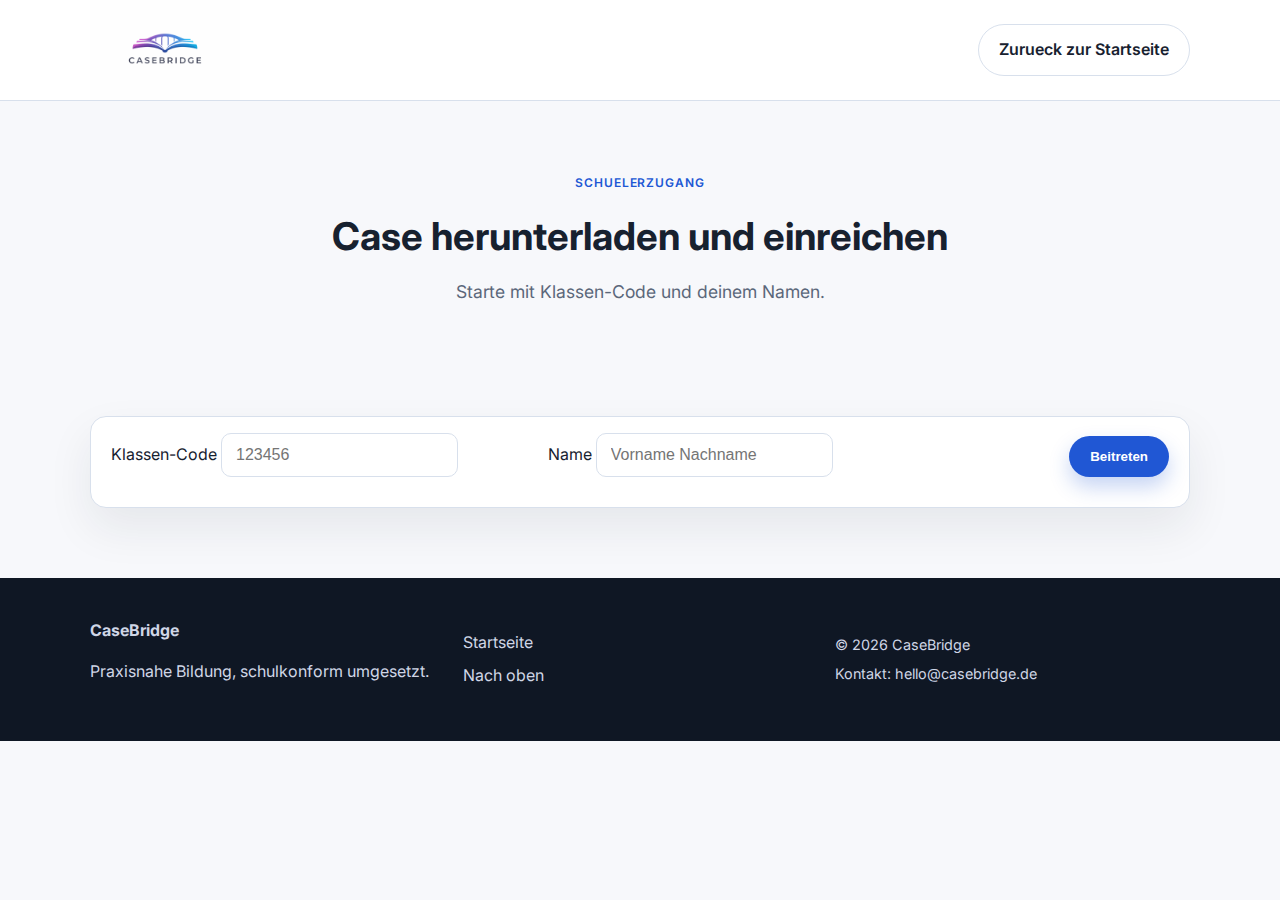
<file: schueler.html>
<!DOCTYPE html>
<html lang="de">
<head>
  <meta charset="UTF-8" />
  <meta name="viewport" content="width=device-width, initial-scale=1" />
  <title>Schueler-Portal – CaseBridge</title>
  <link rel="stylesheet" href="styles.css" />
  <link rel="preconnect" href="https://fonts.googleapis.com" />
  <link rel="preconnect" href="https://fonts.gstatic.com" crossorigin />
  <link href="https://fonts.googleapis.com/css2?family=Inter:wght@300;400;500;600;700&display=swap" rel="stylesheet" />
</head>
<body>
  <header class="site-header">
    <div class="container header-inner">
      <a href="index.html" class="brand">
        <img src="casebridge-logo.png" alt="CaseBridge Logo" class="brand-logo">
      </a>
      <a class="btn btn-outline" href="index.html#library">Zurueck zur Startseite</a>
    </div>
  </header>

  <main>
    <section class="portal-hero">
      <div class="container">
        <p class="eyebrow">Schuelerzugang</p>
        <h1>Case herunterladen und einreichen</h1>
        <p class="lead">Starte mit Klassen-Code und deinem Namen.</p>
      </div>
    </section>

    <section class="section">
      <div class="container student-layout">
        <div class="student-join-bar" id="join-panel">
          <form class="student-form student-form-inline" id="join-form">
            <label>
              <span>Klassen-Code</span>
              <input id="class-code-input" type="text" inputmode="numeric" placeholder="123456" maxlength="6" required />
            </label>
            <label>
              <span>Name</span>
              <input id="student-name-input" type="text" placeholder="Vorname Nachname" required />
            </label>
            <button class="btn btn-primary" type="submit">Beitreten</button>
            <p class="login-status" id="join-status" aria-live="polite"></p>
          </form>
        </div>

        <div class="student-card student-workspace" id="student-workspace" style="display: none;">
          <h2 id="case-title">Case</h2>
          <p class="small" id="case-meta"></p>
          <div class="student-actions student-workspace-actions">
            <a class="btn btn-primary" id="student-download" href="student-pdf.pdf" download>Case herunterladen</a>
            <button class="btn btn-outline" id="leave-session" type="button">Abmelden</button>
          </div>

          <div class="upload-area" id="student-upload-area">
            <p><strong>Datei hierher ziehen</strong> oder klicken zum Auswaehlen</p>
            <p class="upload-hint">Unterstuetzte Formate: PDF, PPTX, DOCX (max. 10 MB)</p>
            <input type="file" id="student-file-input" accept=".pdf,.pptx,.docx" style="display: none;" />
          </div>
          <p class="small" id="upload-status" aria-live="polite"></p>

          <h3>Meine Abgaben</h3>
          <div class="submission-list" id="student-submissions"></div>
          <p class="small" id="student-submissions-empty">Noch keine Abgabe. Nach dem Upload erscheint sie hier.</p>
        </div>
      </div>
    </section>
  </main>

  <footer class="site-footer">
    <div class="container footer-inner">
      <div>
        <strong>CaseBridge</strong>
        <p>Praxisnahe Bildung, schulkonform umgesetzt.</p>
      </div>
      <div class="footer-links">
        <a href="index.html">Startseite</a>
        <a href="#top">Nach oben</a>
      </div>
      <div class="footer-meta">
        <span>© 2026 CaseBridge</span>
        <span>Kontakt: hello@casebridge.de</span>
      </div>
    </div>
  </footer>
  <script type="module" src="student.js"></script>
</body>
</html>
</file>
<file: styles.css>
:root {
  color-scheme: light;
  --bg: #f7f8fb;
  --surface: #ffffff;
  --surface-alt: #f0f3f9;
  --text: #17212f;
  --muted: #5b677a;
  --primary: #2057d4;
  --primary-dark: #1747b5;
  --border: #d8e0ec;
  --accent: #e8eef9;
  --shadow: 0 20px 45px rgba(23, 33, 47, 0.08);
}

html {
  scroll-behavior: smooth;
}

* {
  box-sizing: border-box;
}

body {
  margin: 0;
  font-family: "Inter", system-ui, -apple-system, sans-serif;
  background: var(--bg);
  color: var(--text);
  line-height: 1.6;
}

a {
  color: inherit;
  text-decoration: none;
}

.container {
  width: min(1100px, 90vw);
  margin: 0 auto;
}

.site-header {
  position: sticky;
  top: 0;
  background: rgba(255, 255, 255, 0.95);
  backdrop-filter: blur(12px);
  border-bottom: 1px solid var(--border);
  z-index: 10;
}

.header-inner {
  display: flex;
  align-items: center;
  justify-content: space-between;
  padding: 0;
  gap: 16px;
}

.brand {
  display: flex;
  align-items: center;
  gap: 10px;
  font-weight: 700;
  font-size: 1.1rem;
  text-decoration: none;
  color: inherit;
  transition: opacity 0.2s ease;
}

.brand:hover {
  opacity: 0.8;
}

.brand-logo {
  height: 100px;
  width: auto;
  display: block;
}

.logo-dot {
  width: 14px;
  height: 14px;
  border-radius: 50%;
  background: var(--primary);
  display: inline-block;
}

.nav {
  display: flex;
  gap: 18px;
  font-size: 0.95rem;
  color: var(--muted);
}

.nav a:hover {
  color: var(--text);
}

.btn {
  display: inline-flex;
  align-items: center;
  justify-content: center;
  padding: 12px 20px;
  border-radius: 999px;
  font-weight: 600;
  border: 1px solid transparent;
  transition: all 0.2s ease;
}

.btn-primary {
  background: var(--primary);
  color: #fff;
  box-shadow: 0 10px 20px rgba(32, 87, 212, 0.25);
}

.btn-primary:hover {
  background: var(--primary-dark);
}

.btn-outline {
  border-color: var(--border);
  background: #fff;
}

.btn-outline:hover {
  border-color: var(--primary);
  color: var(--primary);
}

.btn-ghost {
  background: transparent;
  color: var(--primary);
}

.btn-ghost:hover {
  background: var(--accent);
}

.hero {
  padding: 80px 0 60px;
  scroll-margin-top: 80px;
}

.hero-centered {
  max-width: 800px;
  margin: 0 auto;
  text-align: center;
}

.hero-centered .cta-row {
  justify-content: center;
}

.hero-grid {
  display: grid;
  grid-template-columns: repeat(auto-fit, minmax(280px, 1fr));
  gap: 48px;
  align-items: center;
}

.eyebrow {
  font-weight: 600;
  color: var(--primary);
  text-transform: uppercase;
  letter-spacing: 0.08em;
  font-size: 0.75rem;
  margin-bottom: 14px;
}

.hero h1 {
  font-size: clamp(2rem, 3.4vw, 3rem);
  line-height: 1.2;
  margin: 0 0 20px;
}

.lead {
  font-size: 1.1rem;
  color: var(--muted);
  margin-bottom: 24px;
}

.cta-row {
  display: flex;
  gap: 16px;
  flex-wrap: wrap;
  align-items: center;
}

.cta-note {
  margin-top: 14px;
  color: var(--muted);
  font-size: 0.9rem;
}

.hero-card .card {
  background: var(--surface);
  border-radius: 20px;
  padding: 28px;
  box-shadow: var(--shadow);
  border: 1px solid var(--border);
}

.card h3 {
  margin-top: 0;
}

.card ul {
  padding-left: 18px;
  margin: 16px 0 22px;
  color: var(--muted);
}

.card-footer {
  display: flex;
  gap: 10px;
  flex-wrap: wrap;
}

.tag {
  background: var(--accent);
  color: var(--primary);
  padding: 6px 12px;
  border-radius: 999px;
  font-size: 0.8rem;
  font-weight: 600;
}

.section {
  padding: 70px 0;
  scroll-margin-top: 80px;
}

.section-alt {
  background: var(--surface-alt);
}

.section-header {
  max-width: 700px;
  margin: 0 auto 40px;
  text-align: center;
}

.section-header h2 {
  margin: 0 0 16px;
  font-size: clamp(1.6rem, 2.6vw, 2.3rem);
}

.section-header p {
  color: var(--muted);
}

.problem-grid,
.solution-grid,
.trust-grid {
  display: grid;
  grid-template-columns: repeat(auto-fit, minmax(240px, 1fr));
  gap: 20px;
}

.bridge-container {
  display: grid;
  grid-template-columns: 1fr auto 1fr;
  gap: 30px;
  align-items: center;
  margin-top: 20px;
}

.bridge-side {
  display: flex;
  justify-content: center;
}

.bridge-middle {
  display: flex;
  flex-direction: column;
  align-items: center;
  gap: 12px;
  min-width: 200px;
}

.bridge-visual {
  width: 100%;
  max-width: 200px;
}

.bridge-svg {
  width: 100%;
  height: auto;
  filter: drop-shadow(0 4px 12px rgba(32, 87, 212, 0.15));
}

.bridge-label {
  display: flex;
  align-items: center;
  gap: 8px;
  font-weight: 700;
  color: var(--primary);
  font-size: 1.1rem;
  padding: 8px 16px;
  background: var(--accent);
  border-radius: 999px;
}

.bridge-logo {
  height: 28px;
  width: auto;
}

@media (max-width: 800px) {
  .bridge-container {
    grid-template-columns: 1fr;
    gap: 20px;
  }
  
  .bridge-middle {
    order: 2;
  }
}

.panel {
  background: var(--surface);
  border: 1px solid var(--border);
  border-radius: 16px;
  padding: 22px;
}

.panel h3 {
  margin-top: 0;
}

.panel p {
  color: var(--muted);
}

.icon-heading {
  display: flex;
  align-items: center;
  gap: 10px;
  margin-top: 0;
}

.icon-badge {
  width: 32px;
  height: 32px;
  border-radius: 50%;
  background: var(--accent);
  color: var(--primary);
  display: inline-flex;
  align-items: center;
  justify-content: center;
  font-size: 0.95rem;
  flex-shrink: 0;
  box-shadow: inset 0 0 0 1px rgba(32, 87, 212, 0.12);
}

.benefit-grid {
  display: grid;
  grid-template-columns: repeat(auto-fit, minmax(260px, 1fr));
  gap: 26px;
}

.benefit {
  background: var(--surface);
  border-radius: 18px;
  padding: 26px;
  border: 1px solid var(--border);
}

.benefit ul {
  padding-left: 18px;
  color: var(--muted);
}

.steps {
  display: grid;
  grid-template-columns: repeat(auto-fit, minmax(220px, 1fr));
  gap: 20px;
}

.step {
  background: var(--surface);
  border-radius: 16px;
  padding: 22px;
  border: 1px solid var(--border);
}

.step-number {
  width: 34px;
  height: 34px;
  border-radius: 50%;
  background: var(--primary);
  color: #fff;
  display: inline-flex;
  align-items: center;
  justify-content: center;
  font-weight: 700;
  margin-bottom: 12px;
}

.library {
  display: grid;
  grid-template-columns: repeat(auto-fit, minmax(280px, 1fr));
  gap: 40px;
  align-items: center;
}

.login-panel {
  background: var(--surface);
  border-radius: 18px;
  padding: 28px;
  box-shadow: var(--shadow);
  border: 1px solid var(--border);
  scroll-margin-top: 80px;
}

.login-panel h3 {
  margin-top: 0;
}

.login-form {
  display: grid;
  gap: 16px;
  margin-top: 18px;
}

.login-form label {
  display: grid;
  gap: 8px;
  font-size: 0.95rem;
}

.login-form input {
  padding: 12px 14px;
  border-radius: 10px;
  border: 1px solid var(--border);
  font-size: 1rem;
}

.login-form input:focus {
  outline: 2px solid rgba(32, 87, 212, 0.2);
  border-color: var(--primary);
}

.login-actions {
  display: flex;
  gap: 12px;
  flex-wrap: wrap;
}

.login-status {
  margin: 0;
  font-size: 0.9rem;
  color: var(--muted);
}

.login-status[data-type="success"] {
  color: #0a7a3b;
}

.login-status[data-type="error"] {
  color: #b42318;
}

.small {
  font-size: 0.9rem;
  color: var(--muted);
}

.small a {
  color: var(--primary);
}

.cta-final {
  padding-bottom: 90px;
}

.cta-box {
  background: var(--primary);
  color: #fff;
  padding: 36px;
  border-radius: 20px;
  display: flex;
  align-items: center;
  justify-content: space-between;
  flex-wrap: wrap;
  gap: 20px;
}

.cta-box p {
  margin: 6px 0 0;
  color: #e6ecff;
}

.site-footer {
  background: #0f1724;
  color: #cfd6e6;
  padding: 40px 0;
}

.footer-inner {
  display: grid;
  grid-template-columns: repeat(auto-fit, minmax(220px, 1fr));
  gap: 18px;
  align-items: center;
}

.footer-links {
  display: flex;
  flex-direction: column;
  gap: 8px;
}

.footer-links a:hover {
  color: #fff;
}

.footer-meta {
  display: flex;
  flex-direction: column;
  gap: 6px;
  font-size: 0.9rem;
}

@media (max-width: 800px) {
  .nav {
    display: none;
  }
  .header-inner {
    justify-content: space-between;
  }
}

@media (max-width: 600px) {
  .cta-row {
    flex-direction: column;
    align-items: stretch;
  }
  .cta-box {
    align-items: flex-start;
  }
}

/* Case Library Styles */
.header-user {
  display: flex;
  align-items: center;
  gap: 16px;
}

.user-email {
  color: var(--muted);
  font-size: 0.9rem;
}

.btn-logout {
  padding: 8px 16px;
  font-size: 0.9rem;
}

.library-hero {
  background: linear-gradient(135deg, #2057d4 0%, #1747b5 100%);
  color: white;
  padding: 60px 0 50px;
  text-align: center;
}

.library-hero h1 {
  font-size: clamp(2rem, 3vw, 2.8rem);
  margin: 0 0 16px;
}

.library-hero .lead {
  color: rgba(255, 255, 255, 0.9);
  font-size: 1.1rem;
  margin: 0;
}

.library-section {
  padding: 50px 0 80px;
  background: var(--bg);
}

.library-filters {
  display: flex;
  gap: 12px;
  flex-wrap: wrap;
  margin-bottom: 36px;
  padding: 20px;
  background: var(--surface);
  border-radius: 16px;
  border: 1px solid var(--border);
}

.filter-group {
  flex: 1;
  min-width: 150px;
}

.filter-select {
  width: 100%;
  padding: 10px 14px;
  border: 1px solid var(--border);
  border-radius: 10px;
  background: var(--bg);
  font-size: 0.95rem;
  color: var(--text);
  cursor: pointer;
  transition: all 0.2s ease;
}

.filter-select:hover {
  border-color: var(--primary);
}

.filter-select:focus {
  outline: 2px solid rgba(32, 87, 212, 0.2);
  border-color: var(--primary);
}

.cases-grid {
  display: grid;
  grid-template-columns: repeat(auto-fill, minmax(320px, 1fr));
  gap: 24px;
}

.case-card {
  background: var(--surface);
  border: 1px solid var(--border);
  border-radius: 16px;
  padding: 24px;
  display: flex;
  flex-direction: column;
  gap: 16px;
  transition: all 0.3s ease;
  box-shadow: 0 2px 8px rgba(23, 33, 47, 0.04);
}

.case-card:hover {
  box-shadow: var(--shadow);
  transform: translateY(-4px);
  border-color: var(--primary);
}

.case-header {
  display: flex;
  justify-content: space-between;
  align-items: flex-start;
  gap: 12px;
}

.case-company {
  flex: 1;
}

.company-name {
  font-weight: 700;
  font-size: 1.1rem;
  color: var(--text);
}

.case-meta {
  display: flex;
  gap: 8px;
  align-items: center;
  flex-wrap: wrap;
}

.case-duration {
  background: var(--accent);
  color: var(--primary);
  padding: 4px 10px;
  border-radius: 6px;
  font-size: 0.85rem;
  font-weight: 600;
}

.case-difficulty {
  padding: 4px 10px;
  border-radius: 6px;
  font-size: 0.85rem;
  font-weight: 600;
}

.difficulty-easy {
  background: #e7f8f0;
  color: #0a7a3b;
}

.difficulty-medium {
  background: #fff4e6;
  color: #c27c0e;
}

.difficulty-hard {
  background: #fee;
  color: #b42318;
}

.case-title {
  font-size: 1.15rem;
  margin: 0;
  line-height: 1.4;
  color: var(--text);
}

.case-description {
  color: var(--muted);
  margin: 0;
  font-size: 0.95rem;
  line-height: 1.5;
  flex: 1;
}

.btn-case {
  margin-top: auto;
  width: 100%;
}

.no-results {
  text-align: center;
  padding: 60px 20px;
  color: var(--muted);
}

.no-results p {
  font-size: 1.1rem;
}

.case-detail {
  margin-top: 30px;
  background: var(--surface);
  border: 1px solid var(--border);
  border-radius: 20px;
  padding: 28px;
  box-shadow: var(--shadow);
}

.case-detail-header {
  display: flex;
  justify-content: space-between;
  gap: 20px;
  flex-wrap: wrap;
  align-items: flex-start;
  margin-bottom: 20px;
}

.case-detail-company {
  margin: 0 0 6px;
  color: var(--primary);
  font-weight: 600;
  text-transform: uppercase;
  letter-spacing: 0.06em;
  font-size: 0.8rem;
}

.case-detail-description {
  margin: 10px 0 0;
  color: var(--muted);
}

.case-detail-context {
  margin: 20px 0;
  padding: 20px;
  background: var(--surface-alt);
  border-radius: 12px;
  line-height: 1.7;
}

.case-detail-context p {
  margin: 0 0 12px;
}

.case-detail-context p:last-child {
  margin-bottom: 0;
}

.case-detail-overview {
  margin: 20px 0;
  padding: 20px;
  background: var(--accent);
  border: 1px solid rgba(32, 87, 212, 0.15);
  border-radius: 12px;
}

.case-detail-overview h3 {
  margin: 0 0 16px;
  color: var(--primary);
  font-size: 1.1rem;
}

.overview-grid {
  display: grid;
  grid-template-columns: repeat(auto-fit, minmax(200px, 1fr));
  gap: 16px;
}

.overview-item {
  display: flex;
  flex-direction: column;
  gap: 6px;
}

.overview-label {
  font-size: 0.85rem;
  color: var(--muted);
  font-weight: 500;
}

.overview-value {
  font-weight: 600;
  color: var(--text);
}

.case-detail-meta {
  display: flex;
  gap: 10px;
  align-items: center;
}

.case-detail-grid {
  display: grid;
  grid-template-columns: repeat(auto-fit, minmax(280px, 1fr));
  gap: 20px;
  margin: 20px 0 26px;
}

.case-detail-card {
  background: var(--surface-alt);
  border: 1px solid var(--border);
  border-radius: 16px;
  padding: 18px 20px;
}

.case-detail-card h3 {
  margin-top: 0;
}

.case-detail-actions {
  display: flex;
  flex-wrap: wrap;
  gap: 12px;
}

/* Teacher submissions */
.case-submission-section {
  margin: 30px 0;
  padding: 24px;
  background: var(--surface-alt);
  border: 1px solid var(--border);
  border-radius: 16px;
}

.submission-header {
  display: flex;
  justify-content: space-between;
  gap: 16px;
  flex-wrap: wrap;
  align-items: center;
  margin-bottom: 18px;
}

.submission-header h3 {
  margin: 0 0 6px;
  font-size: 1.3rem;
}

.submission-description {
  margin: 0;
  color: var(--muted);
  font-size: 0.95rem;
  max-width: 620px;
}

.submission-actions {
  display: flex;
  gap: 10px;
  flex-wrap: wrap;
}

.submission-code-card,
.submission-list-card {
  background: var(--surface);
  border: 1px solid var(--border);
  border-radius: 14px;
  padding: 18px;
  display: flex;
  justify-content: space-between;
  align-items: center;
  gap: 16px;
  flex-wrap: wrap;
  margin-bottom: 16px;
}

.code-row {
  display: flex;
  align-items: center;
  gap: 12px;
  margin-top: 6px;
}

.class-code {
  font-size: 1.6rem;
  font-weight: 700;
  letter-spacing: 0.2em;
  color: var(--primary);
}

.btn-small {
  padding: 8px 14px;
  font-size: 0.85rem;
}

.submission-list-card {
  flex-direction: column;
  align-items: stretch;
}

.submission-list-header {
  display: flex;
  justify-content: space-between;
  align-items: center;
  margin-bottom: 10px;
}

.submission-count {
  color: var(--muted);
  font-size: 0.9rem;
}

.submission-empty {
  margin: 0;
  color: var(--muted);
}

.submission-table {
  display: grid;
  gap: 8px;
}

.submission-row {
  display: grid;
  grid-template-columns: 1.2fr 1fr 0.6fr 0.8fr auto;
  gap: 12px;
  padding: 10px 12px;
  border-radius: 10px;
  background: var(--surface-alt);
  font-size: 0.92rem;
  align-items: center;
}

.submission-head {
  background: transparent;
  font-weight: 600;
  color: var(--muted);
}

.submission-badge {
  display: inline-flex;
  align-items: center;
  padding: 4px 10px;
  border-radius: 999px;
  background: var(--accent);
  color: var(--primary);
  font-weight: 600;
  font-size: 0.8rem;
}

.dropdown-caret {
  margin-left: auto;
  color: var(--muted);
  font-size: 0.9rem;
}

.submission-details {
  background: var(--surface);
  border: 1px solid var(--border);
  border-radius: 12px;
  overflow: hidden;
}

.submission-details summary {
  cursor: pointer;
  list-style: none;
}

.submission-details summary::-webkit-details-marker {
  display: none;
}

.submission-details summary.submission-row {
  background: var(--surface-alt);
}

.submission-feedback-grid {
  display: grid;
  grid-template-columns: repeat(auto-fit, minmax(220px, 1fr));
  gap: 16px;
  padding: 16px;
  color: var(--text);
  align-items: start;
}

.feedback-group {
  display: grid;
  gap: 4px;
}

.feedback-tag {
  display: inline-flex;
  align-items: center;
  justify-content: center;
  padding: 6px 12px;
  border-radius: 10px;
  font-weight: 600;
  font-size: 0.85rem;
  min-width: 140px;
  white-space: nowrap;
  height: 32px;
  line-height: 1;
}

.feedback-tag-strong {
  background: #e7f8f0;
  color: #0a7a3b;
}

.feedback-tag-weak {
  background: #fee;
  color: #b42318;
}

.submission-feedback-grid ul {
  margin: 0;
  padding-left: 18px;
  color: var(--muted);
}

@media (max-width: 800px) {
  .submission-row {
    grid-template-columns: 1fr;
  }
}

.submission-details {
  background: var(--surface);
  border: 1px solid var(--border);
  border-radius: 12px;
  padding: 12px 14px;
}

.submission-details summary {
  cursor: pointer;
  font-weight: 600;
  color: var(--primary);
}

.submission-feedback-grid {
  display: grid;
  grid-template-columns: repeat(auto-fit, minmax(180px, 1fr));
  gap: 16px;
  margin-top: 10px;
  color: var(--text);
}

.submission-feedback-grid h5 {
  margin: 0 0 6px;
  font-size: 0.95rem;
}

.submission-feedback-grid ul {
  margin: 0;
  padding-left: 18px;
  color: var(--muted);
}

/* Student portal */
.portal-hero {
  padding: 60px 0 40px;
  text-align: center;
}

.portal-hero h1 {
  margin: 0 0 10px;
  font-size: clamp(1.9rem, 3vw, 2.6rem);
}

.portal-hero .lead {
  margin: 0;
}

.student-layout {
  display: grid;
  gap: 18px;
}

.student-join-bar {
  background: var(--surface);
  border: 1px solid var(--border);
  border-radius: 16px;
  padding: 16px 20px;
  box-shadow: var(--shadow);
}

.student-card {
  background: var(--surface);
  border: 1px solid var(--border);
  border-radius: 16px;
  padding: 22px;
  box-shadow: var(--shadow);
}

.student-card h2,
.student-card h3 {
  margin-top: 0;
}

.student-form {
  display: grid;
  gap: 14px;
}

.student-form-inline {
  grid-template-columns: minmax(160px, 1fr) minmax(220px, 1.2fr) auto;
  align-items: end;
}

.student-form-inline .login-status {
  grid-column: 1 / -1;
  margin: 0;
}

.student-form input {
  padding: 12px 14px;
  border-radius: 10px;
  border: 1px solid var(--border);
  font-size: 1rem;
}

.student-form input:focus {
  outline: 2px solid rgba(32, 87, 212, 0.2);
  border-color: var(--primary);
}

.student-actions {
  display: flex;
  gap: 10px;
  flex-wrap: wrap;
}

.student-workspace-actions {
  margin-bottom: 16px;
}

.upload-area {
  border: 2px dashed var(--border);
  border-radius: 12px;
  padding: 30px 20px;
  text-align: center;
  background: var(--surface-alt);
  cursor: pointer;
  transition: all 0.3s ease;
  margin-top: 6px;
}

.upload-area:hover {
  border-color: var(--primary);
  background: var(--accent);
}

.submission-list {
  display: grid;
  gap: 10px;
}

.submission-item {
  display: grid;
  grid-template-columns: 1.2fr 0.8fr 0.9fr auto;
  gap: 10px;
  align-items: center;
  padding: 10px 12px;
  border-radius: 10px;
  background: var(--surface-alt);
  font-size: 0.9rem;
}

.submission-item button {
  padding: 6px 10px;
  font-size: 0.8rem;
}

@media (max-width: 800px) {
  .header-user {
    gap: 10px;
  }
  
  .user-email {
    display: none;
  }
  
  .library-filters {
    flex-direction: column;
  }
  
  .filter-group {
    min-width: 100%;
  }
  
  .cases-grid {
    grid-template-columns: 1fr;
  }

  .submission-row {
    grid-template-columns: 1fr;
  }

  .submission-item {
    grid-template-columns: 1fr;
  }

  .student-form-inline {
    grid-template-columns: 1fr;
  }
}
</file>
